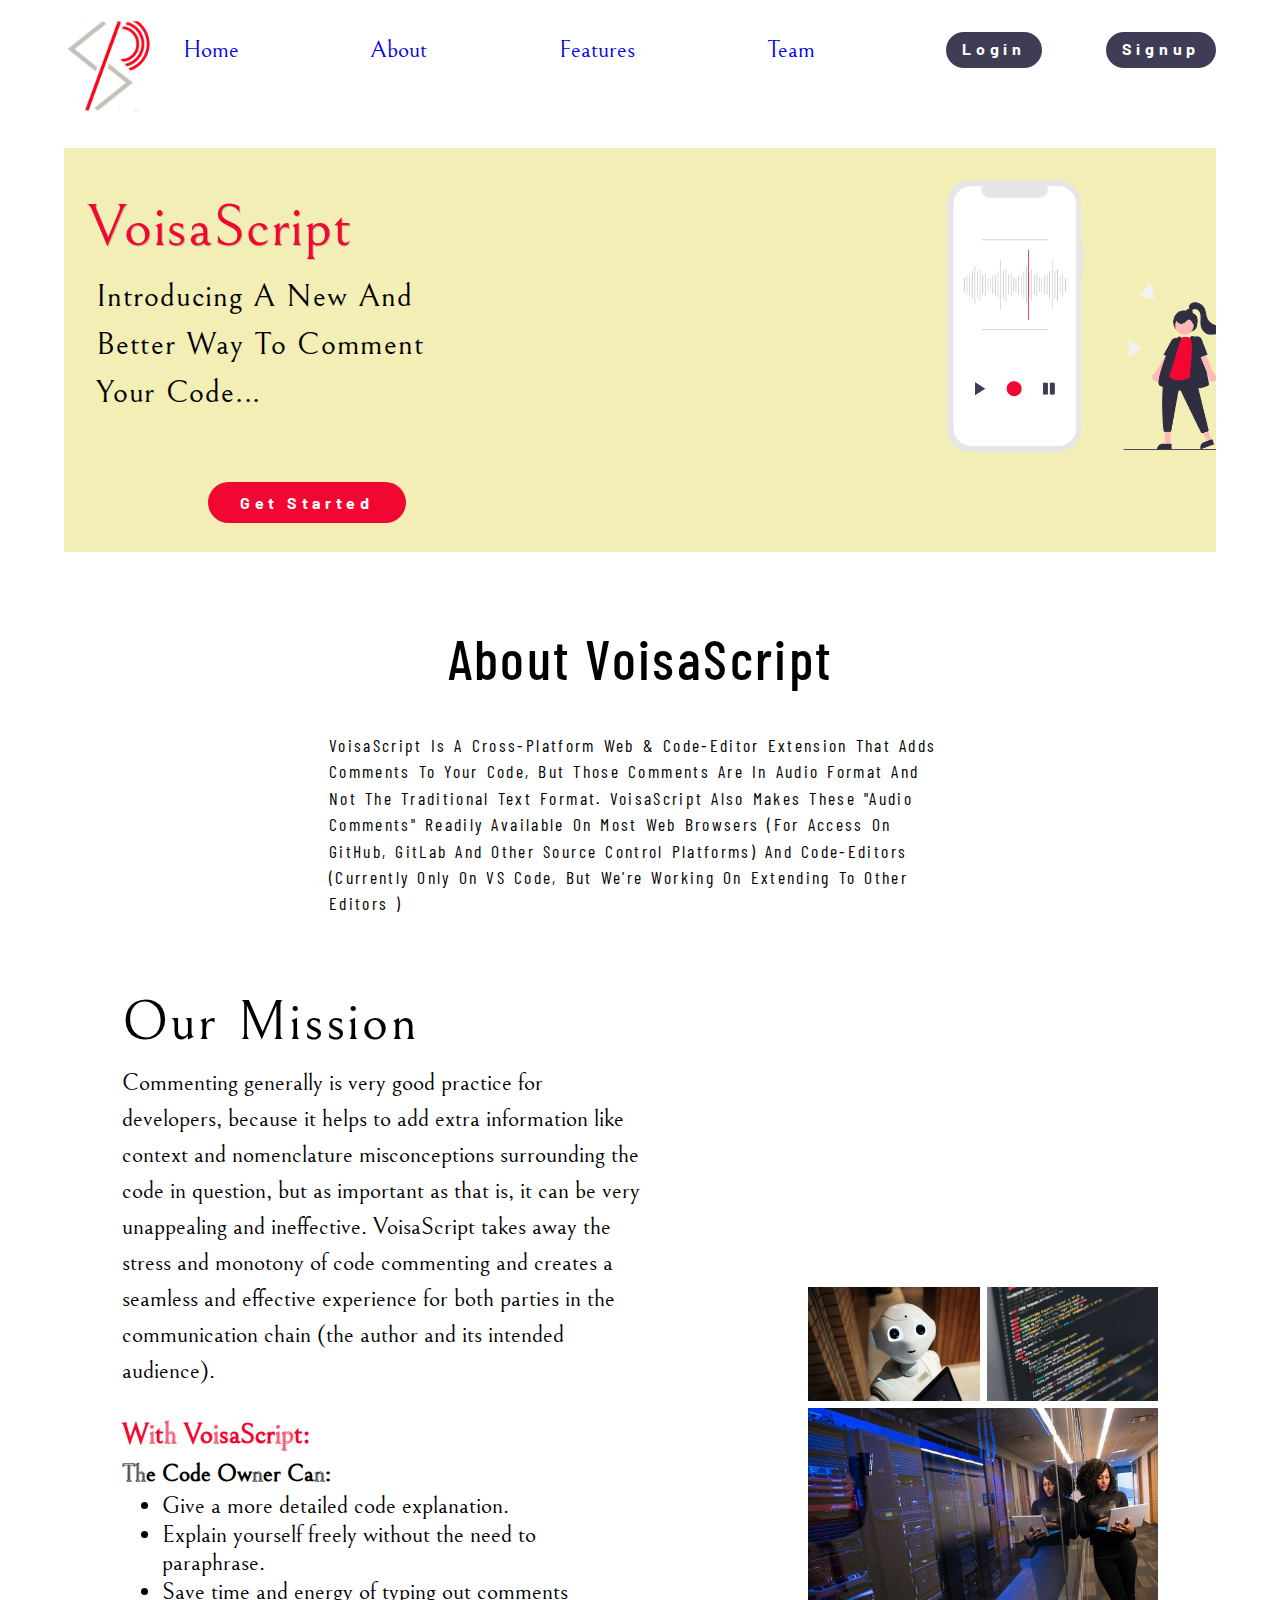
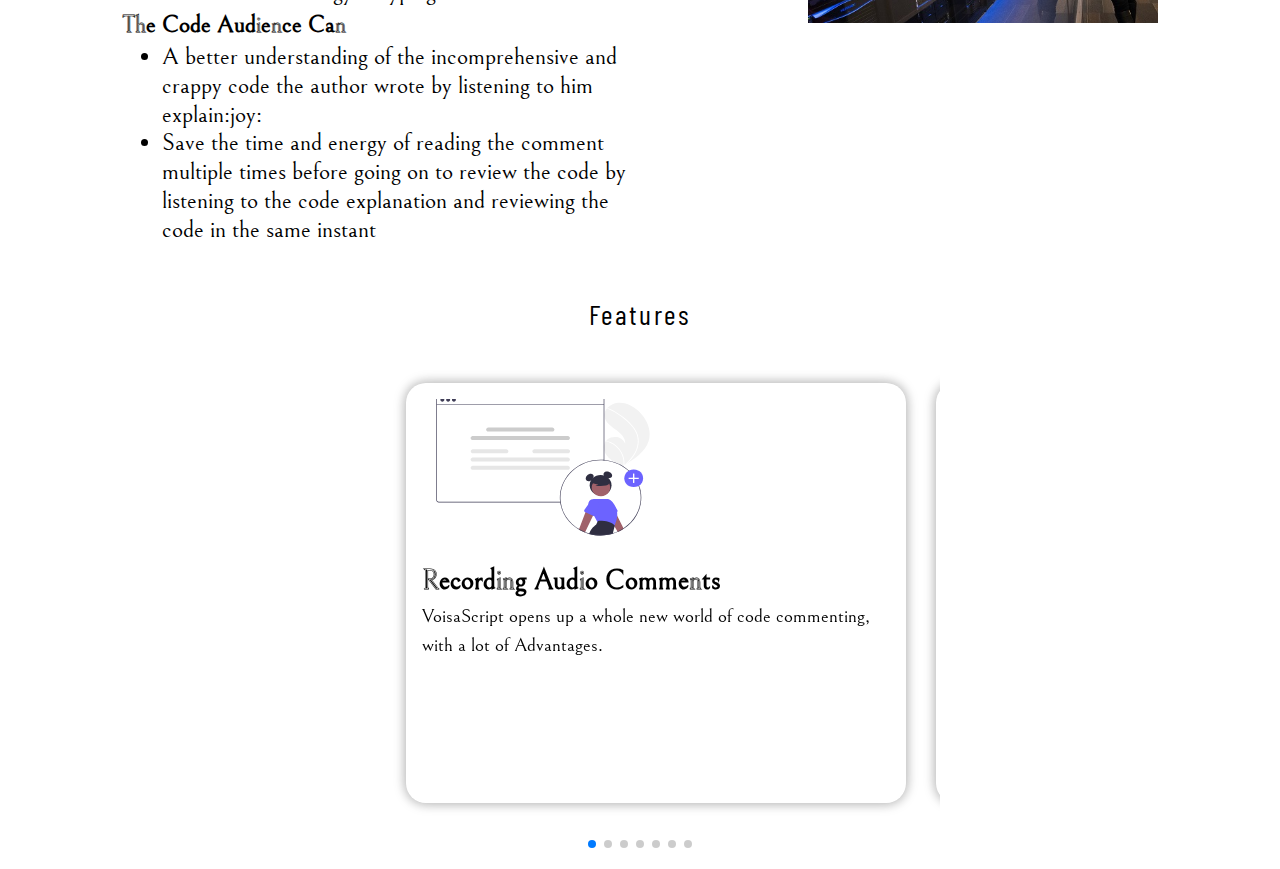
<file: index.html>
<!DOCTYPE html>
<html lang="en">
  <head>
    <meta charset="UTF-8" />
    <meta http-equiv="X-UA-Compatible" content="IE=edge" />
    <meta name="viewport" content="width=device-width, initial-scale=1.0" />
    <!-- Swipper CSS -->
    <link
      rel="stylesheet"
      href="https://cdn.jsdelivr.net/npm/swiper@8/swiper-bundle.min.css"
    />
    <!-- External CSS -->
    <link rel="stylesheet" href="./style/style.css" />
    <title>VOISASCRIPT</title>
  </head>
  <body>
    <div class="wrapper">
      <header class="header" id="header">
        <nav class="nav flex container">
          <a href="./index.html" class="nav-logo">
            <div class="logo-image">
              <img src="./images/voisascript.svg" alt="VoisaScript logo" />
            </div>
          </a>

          <div class="nav-list flex">
            <a href="./index.html" class="nav-list__item">Home</a>
            <a href="./index.html" class="nav-list__item">About</a>
            <a href="./index.html" class="nav-list__item">Features</a>
            <a href="./index.html" class="nav-list__item">Team</a>
            <div class="other-nav-action flex">
              <a href="./index.html" class="nav-list__item ">Login</a>
              <div class="divider"></div>
              <a href="./index.html" class="nav-list__item ">Signup</a>
            </div>
          </div>

          <button class="menu-btn" aria-hidden="menu button"></button>
        </nav>
      </header>

      <!-------------------Hero------------------>
      <section class="hero">
        <div class="container--hero flex">
          <div class="split flex">
            <div>
              <h1>VoisaScript</h1>
              <p>Introducing a new and better way to comment your code...</p>
            </div>

            <div class="hero-img">
              <img
                src="./images/voice chat 1.png"
                alt="A girl standing next to a phone"
              />
            </div>
          </div>
          <div class="start-btn ">
            <a class="btn btn-primary btn-start" href="#">Get Started</a>
          </div>
        </div>
      </section>
      <!---------------------------- End Hero -------------------------------->
      <!---------------------------- Start About -------------------------------->
      <section class="about">
        <div class="container">
          <div class="about--info section--info">
            <h3>About VoisaScript</h3>
            <p class="hide">VoisaScript is a cross-platform web & code-editor Extension that adds comments to your code, 
              but those comments are in audio format and not the traditional text format. 
              VoisaScript also makes these "audio comments" readily available on most web browsers 
              (for access on GitHub, GitLab and 
              other source control platforms) and code-editors (currently only on VS code, 
              but we're working on extending to other editors )
            </p>
            <h4>Our Mission</h4>
          </div>

          <div class="container--about flex">
            <div class="about--images grid">
              <div class="about--img top-1">
                <img src="./images/mission1.jpg" />
              </div>
              <div class="about--img top-2">
                <img src="./images/mission2.jpg" />
              </div>

              <div class="about--img bottom-1">
                <img src="./images/mission3.jpg" />
              </div>
            </div>

            <div class="about--mission">
              <p>
                Commenting generally is very good practice for developers,
                because it helps to add extra information like context and
                nomenclature misconceptions surrounding the code in question,
                but as important as that is, it can be very unappealing and
                ineffective. VoisaScript takes away the stress and monotony of
                code commenting and creates a seamless and effective experience
                for both parties in the communication chain (the author and its
                intended audience).
              </p>
              <h3 class="red" style="padding-top: 25px">With VoisaScript:</h3>
              <h4>The Code Owner Can:</h4>
              <ul>
                <li>Give a more detailed code explanation.</li>
                <li>Explain yourself freely without the need to paraphrase.</li>
                <li>Save time and energy of typing out comments</li>
              </ul>

              <h4>The Code Audience Can</h4>
              <ul>
                <li>
                  A better understanding of the incomprehensive and crappy code
                  the author wrote by listening to him explain:joy:
                </li>
                <li>
                  Save the time and energy of reading the comment multiple times
                  before going on to review the code by listening to the code
                  explanation and reviewing the code in the same instant
                </li>
              </ul>
            </div>
          </div>
        </div>
      </section>
      <!---------------------------- End About -------------------------------->
      
      <!--    http://localhost:5000/files/ce5253e8-cfa8-4995-a39c-ffc186187ce5/url?filename=test-final-1.mp3    -->

      <!---------------------------- Start Features -------------------------------->

      <section class="features">
        <div class="features--info section--info">
          <h3>Features</h3>
        </div>

        <div class="swiper mySwiper">
          <div class="swiper-wrapper cards">
            <div class="swiper-slide card feature-card">
              <div class="feature-card--image">
                <img src="./images/friendly.svg" alt="User Friendly" />
              </div>

              <div class="feature-card--desc">
                <h3 class="feature-card--desc__header">
                  Recording Audio Comments
                </h3>
                <p class="feature-card--desc__text">
                  VoisaScript opens up a whole new world of code commenting,
                  with a lot of Advantages.
                </p>
              </div>
            </div>

            <div class="swiper-slide card feature-card">
              <div class="feature-card--image">
                <img src="./images/friendly.svg" alt="User Friendly" />
              </div>

              <div class="feature-card--desc">
                <h3 class="feature-card--desc__header">
                  Playing Audio Comments
                </h3>
                <p class="feature-card--desc__text">
                  You can play VoisaScript audio comments found in any codebase.
                </p>
              </div>
            </div>

            <div class="swiper-slide card feature-card">
              <div class="feature-card--image">
                <img src="./images/friendly.svg" alt="User Friendly" />
              </div>

              <div class="feature-card--desc">
                <h3 class="feature-card--desc__header">Convenience</h3>
                <p class="feature-card--desc__text">
                  You can record and play audio comments in the same tab as the
                  code you're trying to review or explain. It also defeats the
                  monotony that comes with the conventional method of Typing out
                  the comments.
                </p>
              </div>
            </div>

            <div class="swiper-slide card feature-card">
              <div class="feature-card--image">
                <img src="./images/friendly.svg" alt="User Friendly" />
              </div>

              <div class="feature-card--desc">
                <h3 class="feature-card--desc__header">
                  Ease of communication
                </h3>
                <p class="feature-card--desc__text">
                  VoisaScript audio Eases the flow of communication. It gives
                  the experience of having a conversation with the code author.
                </p>
              </div>
            </div>

            <div class="swiper-slide card feature-card">
              <div class="feature-card--image">
                <img src="./images/friendly.svg" alt="User Friendly" />
              </div>

              <div class="feature-card--desc">
                <h3 class="feature-card--desc__header">
                  Encourages and Improves Collaboration
                </h3>
                <p class="feature-card--desc__text">
                  Better explained code leads to better understanding of the
                  code, and ultimately better collaboration.
                </p>
              </div>
            </div>

            <div class="swiper-slide card feature-card">
              <div class="feature-card--image">
                <img src="./images/friendly.svg" alt="User Friendly" />
              </div>

              <div class="feature-card--desc">
                <h3 class="feature-card--desc__header">Better Looking Code</h3>
                <p class="feature-card--desc__text">
                  With conventional code comment writing comes the pain of
                  having to write more lines of comments to explain your code,
                  but more lines of comments makes code look clustered and
                  untidy. VoisaScript replaces all of those lines of comments
                  with just one line of comment, which is a link to the recorded
                  VoisaScript audio
                </p>
              </div>
            </div>

            <div class="swiper-slide card feature-card">
              <div class="feature-card--image">
                <img src="./images/friendly.svg" alt="User Friendly" />
              </div>

              <div class="feature-card--desc">
                <h3 class="feature-card--desc__header">
                  Easey Function Naming
                </h3>
                <p class="feature-card--desc__text">
                  No need to specify Long or Short variable or function name,
                  Now you can just explain what the variables and functions are,
                  and what they do.
                </p>
              </div>
            </div>
          </div>
          <!-- <div class="swiper-button-next"></div>
        <div class="swiper-button-prev"></div> -->

          <div class="swiper-pagination"></div>
        </div>
      </section>
      
      <!--   http://localhost:5000/files/ce5253e8-cfa8-4995-a39c-ffc186187ce5/url?filename=first-test-audio.mp3     -->

      <!---------------------------- End Features -------------------------------->

      <!-- Swipper JS -->
      <script src="https://cdn.jsdelivr.net/npm/swiper/swiper-bundle.min.js"></script>
      <!-- Javascript -->
      <script src="./VoisaScript.js"></script>
    </div>
  </body>
</html>
</file>
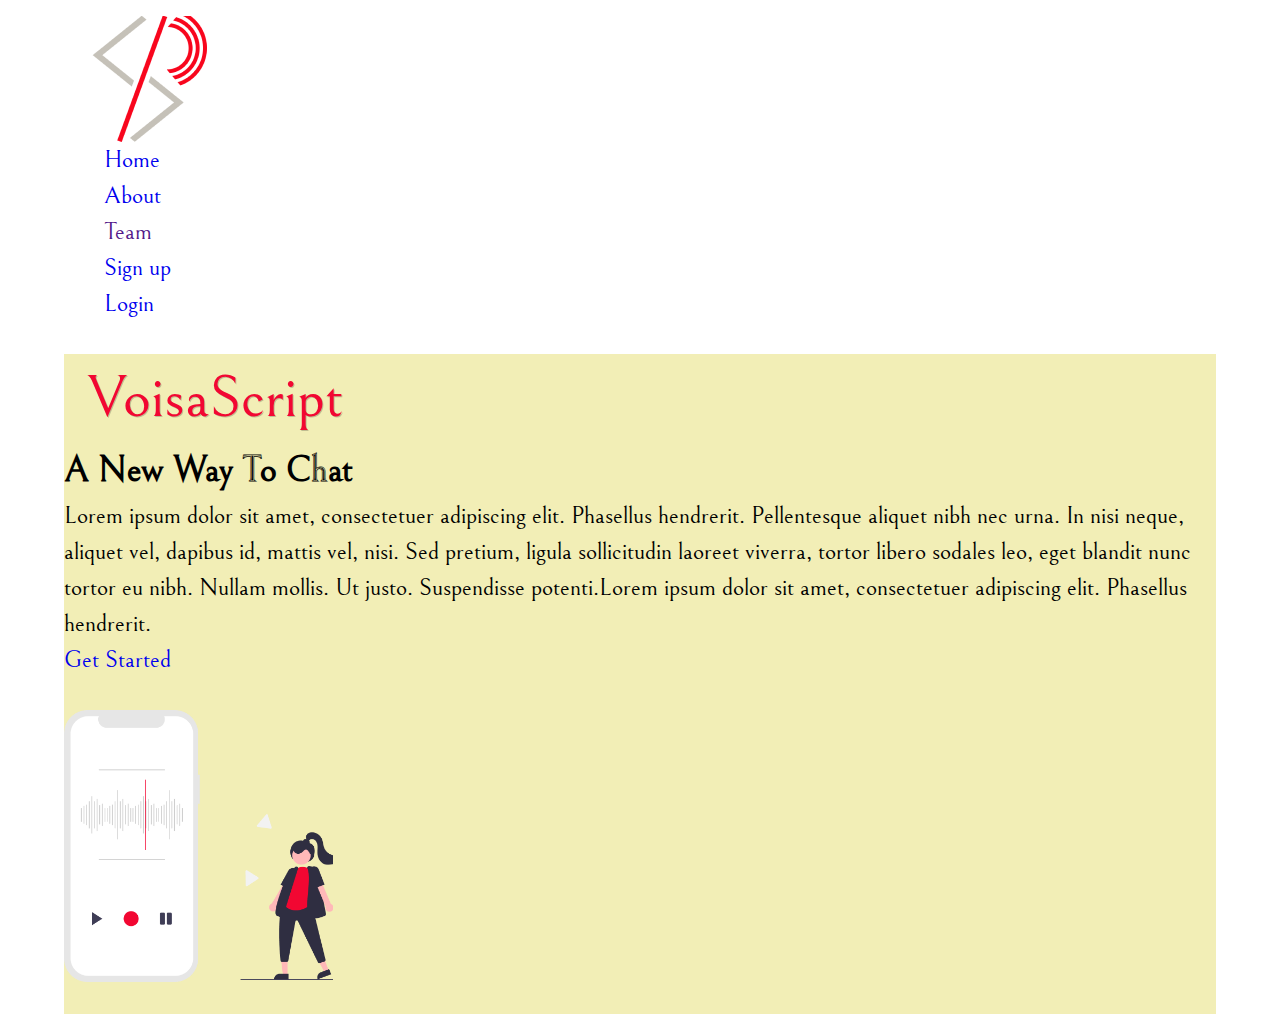
<file: VoisaScript.html>
<!DOCTYPE html>
<html lang="en">
  <head>
    <meta charset="UTF-8" />
    <meta http-equiv="X-UA-Compatible" content="IE=edge" />
    <meta name="viewport" content="width=device-width, initial-scale=1.0" />
    <title>VoisaScript - A New way to comment code</title>
    <link rel="stylesheet" href="style/style.css" type="text/css" />
  </head>
  <body>
    <!-----------------------------------Navigation-------------->
    <header class="container row">
      <a href="#" class="logo">
        <img src="./img/Voisascript 2 2.png" />
      </a>

      <nav class="navigation row">
        <ul class="page-links row">
          <li><a href="#">Home</a></li>
          <li><a href="#">About</a></li>
          <li><a href="">Team</a></li>
        </ul>

        <ul class="authication-links row">
          <li><a href="#">Sign up</a></li>
          <li><a href="#">Login</a></li>
        </ul>
      </nav>
    </header>
    <!-----------------------------------End Navigation---------->

    <!---------------------------- Hero -------------------------------->
    <section class="container hero row">
        <div class="content">
      <h1>VoisaScript</h1>
      <h2>A New Way To Chat</h2>
      <p>
        Lorem ipsum dolor sit amet, consectetuer adipiscing elit. 
        Phasellus hendrerit. Pellentesque aliquet nibh nec urna. 
        In nisi neque, aliquet vel, dapibus id, mattis vel, nisi. 
        Sed pretium, ligula sollicitudin laoreet viverra, tortor 
        libero sodales leo, eget blandit nunc tortor eu nibh. Nullam mollis.
         Ut justo. Suspendisse potenti.Lorem ipsum dolor sit amet,
          consectetuer adipiscing elit. Phasellus hendrerit.       </p>
      <a href="#" class="start">Get Started</a>
    </div>
    <div class="img">
      <img src="./img/voice chat 1.png">
    </div>
    </section>
    <!---------------------------- End Hero -------------------------------->
    <script src="VoisaScript.js"></script>
  </body>
</html>
</file>
<file: style/style.css>
@import url("https://fonts.googleapis.com/css2?family=Barlow+Condensed:ital,wght@0,500;0,600;0,700;1,400&family=Barlow:wght@400;500;600;700&family=Bellefair&display=swap");

/* -------------------------------------GENERAL RESETS STARTS------------------------------------- */
/*
  1. Use a more-intuitive box-sizing model.
*/
*,
*::before,
*::after {
  box-sizing: border-box;
}
/*
  2. Remove default margin
*/
* {
  margin: 0;
}
/*
  3. Allow percentage-based heights in the application
*/
html {
  height: 100%;
}
/*
  Typographic tweaks!
  4. Add accessible line-height
  5. Improve text rendering
*/

/* https://voisascript-file-storage.herokuapp.com/files/4f7ed2a5-8cb2-4251-8878-40bd391f3a11/url?filename=first-test-audio.mp3 */
body {
  line-height: 1.5;
  -webkit-font-smoothing: antialiased;
  overflow-x: hidden;
}

/* https://voisascript-file-storage.herokuapp.com/files/ef5bd6d3-8585-4652-bdf8-aabbcb6bf187/url?filename=some-css.mp3 */

/*
  6. Improve media defaults
*/
img,
picture,
video,
canvas,
svg {
  display: block;
  max-width: 100%;
}
/*
  7. Remove built-in form typography styles
*/
input,
button,
textarea,
select {
  font: inherit;
}
/*
  8. Avoid text overflows
*/
p,
h1,
h2,
h3,
h4,
h5,
h6 {
  overflow-wrap: break-word;
}
/*
  9. Create a root stacking context
*/
#root,
#__next {
  isolation: isolate;
}

/* 
  Links and lists
*/
a {
  text-decoration: none;
}

ul {
  list-style-type: none;
}

/* ------------------------------------- GENERAL RESETS ENDS ------------------------------------- */

/* ------------------------------------- VARIBALE DECLARATION STARTS------------------------------------- */
:root {
  /* <------ Colors ------> * */
  --primary-color: #f20732;
  --secondary-color: #bfbbb4;
  --white-color: #fff;
  --accent-color: #f2eeb6;
  --dark-color: #0d0d0d;
  --secondary-dark-color: #3F3D56;

  /* <------ Fonts  ------> */
  /* font family */
  --header-ff: "Barlow", sans-serif;
  --condesed-ff: "Barlow Condensed", sans-serif;
  --body-ff: "Bellefair", serif;

  /* font sizes */
  --main-heading-fs: 3.75rem;
  --paragraph-text-fs: 0.875rem;
  --sub-heading-fs: 3.5rem;
  --medium-fs: 1.25rem;
  --menu-fs: 1.75rem;

  /* Font weights */
  --bold-fw: 700;
  --semi-bold-fw: 600;
  --medium-fw: 500;
  --regular-fw: 400;
}

/* ------------------------------------- VARIBALE DECLARATION ENDS ------------------------------------- */

/* ------------------------------------- REUSABLE CLASSES STARTS ------------------------------------- */

body {
  font-family: var(--body-ff);
  font-size: 1.5rem;
}
.wrapper {
  width: 100%;
  overflow-x: hidden;
}
.container {
  width: 90%;
  margin-inline: auto;
}

.flex {
  display: flex;
  gap: var(--flex-gap, 2rem);
}

.grid {
  display: grid;
  gap: var(--grid-gap, 2rem);
}

.cards {
  padding: 1rem;
}

.card {
  border-radius: 20px;
  box-shadow: 0 0 12px rgba(0, 0, 0, 0.2), 0 0 14px rgba(0, 0, 0, 0.2);
}

.btn {
  font-weight: var(--bold-fw);
  font-family: var(--header-ff);
  font-size: 1rem;
  padding: 0.7rem 2rem;
  border-radius: 50px;
  letter-spacing: 4.72px;
}

.btn-primary {
  background-color: var(--primary-color);
  color: var(--white-color);
}

/* .btn-secondary {
} */

/* Moved the section Headers so that we can easily reuse them. */

.section--info {
  letter-spacing: 2.35px;
  word-spacing: 0.1rem;
  text-transform: capitalize;
  padding-top: 1rem;
}

.section--info h3 {
  margin: 2rem auto;
  text-align: center;
  font-family: var(--condesed-ff);
  font-weight: normal;
}

.section--info h4 {
  margin-bottom: 2rem;
  font-family: var(--body-ff);
}

/* Swiper */
.swiper {
  max-width: 600px;
  height: 100%;
  padding: 50px;
  padding-top: 0;
}

/* ------------------------------------- RESUABLE CLASSES ENDS ------------------------------------- */





/*------------------------------------- NAVIGATION CLASSES STARTS -------------------------------------*/
.menu-btn{
  display: none;
}

header{
  margin-top: 1rem;
}

.nav-list{
  height: 80%;
  width: 100%;
  justify-content: space-between;
  padding-top: 1rem;

}
.nav-logo img{
  height: 100px;
  
}

/* https://voisascript-file-storage.herokuapp.com/files/f9606003-a384-4835-8ecc-9c3afadc352c/url?filename=second-test-file.mp3 */

.other-nav-action .nav-list__item{
  background-color: var(--secondary-dark-color);
  color: var(--white-color);
  border-radius: 50px;
  font-weight: var(--bold-fw);
  font-family: var(--header-ff);
  font-size: 1rem;
  /* padding: 0.7rem 0.3rem; */
  padding: 0.3rem 1rem;
  letter-spacing: 4.72px;
}



/* ------------------------------------- NAVIGATION CLASSES ENDS ------------------------------------- */

/* -------------------------------------HERO CLASSES BEGIN-------------------------------------------- */


/* .btn-start {
} */



/* -------------------------------------HERO CLASSES ENDS-------------------------------------------- */
@media screen  and (min-width: 1000px){
  .hero {
    background-color: var(--accent-color);
    width: 90%;
    height: 100%;
    margin-top: 2rem;
    margin-inline: auto;
    padding-bottom: 2rem;
  }
  .container--hero {
    height: 100%;
    width: 100%;
    flex-direction: column;
    align-items: center;
    justify-content: center;
  }
  .split {
    flex-direction: row;
    align-items: center;
    justify-content: space-between;
    /* text-align: center; */
  }
  
  .container--hero h1,
  .container--hero p {
    letter-spacing: 0.05rem;
    word-spacing: 0.1rem;
    text-transform: capitalize;
    max-width: 100%;
  }
  
  .hero div img {
    display: block;
    max-height: 17rem;
    max-width: 100%;
    margin-top: 2rem;
  }
  
  .hero h1 {
    color: var(--primary-color);
    text-shadow: 1px 1px rgba(0, 0, 0, 0.204);
    font-weight: var(--medium-fw);
    /* font-size: 4rem; */
    font-size: var(--main-heading-fs);
    /*   text-align: center; */
    text-align: left;
    max-width: 100%;
    font-family: var(--body-ff);
    /* padding: 0 2rem; */
    padding: 0 1.5rem;
    margin: 0 auto;
  }
  
  .split p {
    text-align: left;
    font-size: 2rem;
    padding: 0 2rem;
    margin: 0 auto;
  }
  
  .container--hero .start-btn{
    width: 75%;
    
  
  }
  
  .split div:first-child{
    width: 40%;
  }

  
  


/* -------------------------------------ABOUT CLASSES BEGIN-------------------------------------------- */

.about {
  width: 90%;
  height: 100%;
  margin-top: 1rem;
  margin-inline: auto;
}
.about--info h3{
  font-size: var(--sub-heading-fs);
  font-weight: var(--medium-fw);
}

.about--info p{
  font-family: var(--condesed-ff);
  font-size: 1.1rem;
  font-weight: var(--regular-fw);
  width: 60%;
  text-align: left;
  margin: 0 auto;
    
}
.about--info h4{
  font-size: var(--sub-heading-fs);
  font-weight: var(--medium-fw);
  margin-top: 4rem;
  margin-bottom: 0;
}
.about--images {
  --grid-gap: 0.4rem;
  max-width: 350px;
  grid-template-areas:
    " top-1 top-2 "
    " bottom-1 bottom-1 ";
}

.top-1 {
  grid-area: top-1;
}
.top-2 {
  grid-area: top-2;
}

.bottom-1 {
  grid-area: bottom-1;
}


.about--mission{
  width: 50%;
}

.about--mission .red {
  color: #f20732;
}
.about--mission h5 {
  font-weight: var(--bold-fw);
  font-family: var(--condesed-ff);
}
.about--mission ul {
  list-style-type: initial;
  line-height: 1.8rem;
  font-weight: var(--regular-fw);
}

.container--about {
  flex-direction: row-reverse;
  align-items: center;
  justify-content: space-between;
  --flex-gap: 0.8rem;
}
}

/* Features section */

.feature-card {
  /* margin-block: 2rem; */
  padding: 1rem;
  min-width: 150px;
  height: 420px;
  overflow-x: hidden;
}

.feature-card--image {
  min-width: 100px;
}

.feature-card--desc__text {
  font-size: 1.2rem;
}










@media screen and (max-width: 1000px) {
  /* navigation  */
  .menu-btn{
    display: block;
  }
  .nav {
    flex-direction: row;
    justify-content: space-between;
    align-items: center;
    padding-top: 2rem;
    position: relative;
  }
  
  
  .logo-image {
    width: 85px;
  }
  
  .nav-list {
    position: absolute;
    right: -0.4rem;
    top: 1.7rem;
    background-color: var(--secondary-color);
    padding: 1rem;
    padding-top: 2.8rem;
    padding-left: 2rem;
    border-radius: 10px;
    flex-direction: column;
    --flex-gap: 0.8rem;
    height: 60vh;
    min-width: 60%;
    transition: 0.5s cubic-bezier(0.075, 0.82, 0.165, 1),
      opacity cubic-bezier(0.19, 1, 0.22, 1);
    transform: translateX(120%);
    opacity: 0;
  }
  
  .nav-list.opened {
    transform: translateX(0);
    opacity: 1;
  }
  
  .nav-list__item {
    font-family: var(--body-ff);
    font-size: var(--menu-fs);
    font-weight: var(--bold-fw);
    color: var(--dark-color);
    letter-spacing: 4.72px;
  }
  
  .other-nav-action {
    position: absolute;
    width: 70%;
    bottom: 08px;
    justify-content: space-between;
    align-items: center;
  }
  
  .other-nav-action .nav-list__item {
    font-size: 1rem;
    color: var(--white-color);
  }
  
  .divider {
    width: 2px;
    height: 35px;
    background-color: var(--dark-color);
  }
  
  .menu-btn {
    width: 35px;
    aspect-ratio: 1;
    border: none;
    background-color: transparent;
    background-image: url("../images/menu-open.svg");
    background-repeat: no-repeat;
    background-position: center;
    background-size: cover;
    cursor: pointer;
    z-index: 100;
  }
  
  

  /* -------------------------------------ABOUT CLASSES BEGIN-------------------------------------------- */

.about {
  width: 90%;
  height: 100%;
  margin-top: 1rem;
  margin-inline: auto;
}

.about--images {
  --grid-gap: 0.4rem;
  max-width: 350px;
  grid-template-areas:
    " top-1 top-2 "
    " bottom-1 bottom-1 ";
}

.about--info p{
  display: none;
    
}

.top-1 {
  grid-area: top-1;
}
.top-2 {
  grid-area: top-2;
}

.bottom-1 {
  grid-area: bottom-1;
}

.about--mission p {
  margin-top: 3rem;

  /* font-size: 1.2rem; */
}

.about--mission .red {
  color: #f20732;
}
.about--mission h5 {
  font-weight: var(--bold-fw);
  font-family: var(--condesed-ff);
}
.about--mission ul {
  list-style-type: initial;
  line-height: 1.8rem;
  font-weight: var(--regular-fw);
}

.container--about {
  flex-direction: column;
  align-items: center;
  --flex-gap: 0.8rem;
}


/* hero */


.hero {
  background-color: var(--accent-color);
  width: 90%;
  height: 100%;
  margin-top: 2rem;
  margin-inline: auto;
  padding-bottom: 2rem;
}
.container--hero {
  height: 100%;
  width: 100%;
  flex-direction: column;
  align-items: center;
  justify-content: center;
}
.split {
  flex-direction: column;
  align-items: center;
  justify-content: space-between;
  text-align: center;
}

.container--hero h1,
.container--hero p {
  letter-spacing: 0.05rem;
  word-spacing: 0.1rem;
  text-transform: capitalize;
  max-width: 100%;
}

.hero div img {
  display: block;
  max-height: 17rem;
  max-width: 100%;
  margin-left: 2rem;
}

.hero h1 {
  color: var(--primary-color);
  text-shadow: 1px 1px rgba(0, 0, 0, 0.204);
  font-weight: var(--medium-fw);
  font-size: 4rem;
  text-align: center;
  max-width: 100%;
  font-family: var(--body-ff);
}

.split p {
  font-size: 2rem;
  padding: 0 2rem;
  margin: 0 auto;
}

}
</file>
